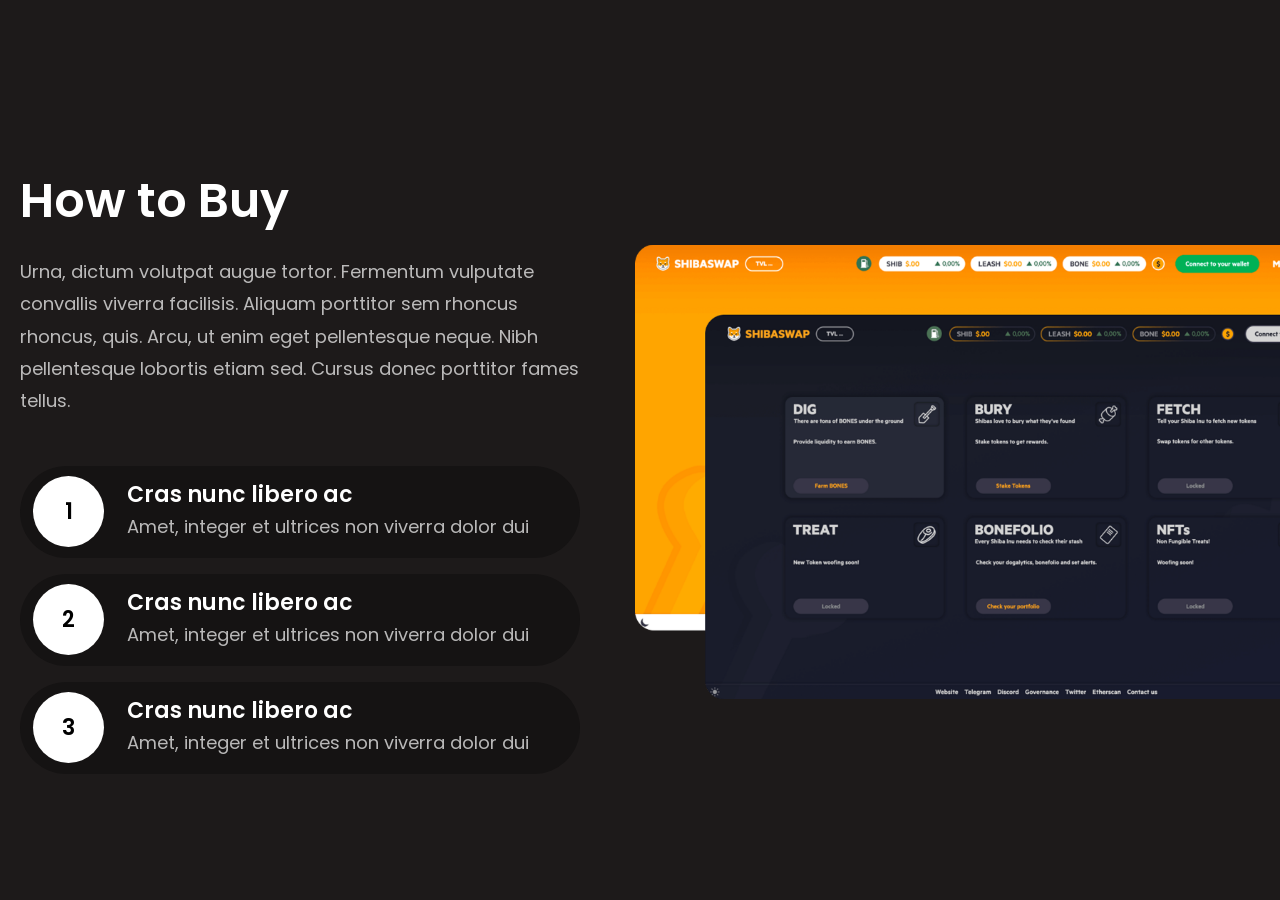
<file: index.html>
<!DOCTYPE html>
<html lang="en">

<head>
    <meta charset="UTF-8">
    <meta name="viewport" content="width=device-width, initial-scale=1.0">
    <title>Document</title>
    <link href="https://cdn.jsdelivr.net/npm/bootstrap@5.3.8/dist/css/bootstrap.min.css" rel="stylesheet"
        integrity="sha384-sRIl4kxILFvY47J16cr9ZwB07vP4J8+LH7qKQnuqkuIAvNWLzeN8tE5YBujZqJLB" crossorigin="anonymous">
    <link rel="stylesheet" href="../assets/css/style.css">
</head>

<body>
    <section class="min-vh-100 d-flex align-items-center justify-content-center">
        <div class="container-hero w-100 mx-auto">
            <div class="row-hero d-flex align-items-center justify-content-end">
                <div class="text-frame d-flex flex-column w-100 gap-xl-5 p-0">
                    <div class="left-box1 d-flex flex-column gap-4">
                        <p class="head-text fw-semibold text-white m-0">How to Buy</p>
                        <p class="para fw-normal m-0">Urna, dictum volutpat augue tortor. Fermentum
                            vulputate
                            convallis viverra facilisis. Aliquam porttitor sem rhoncus rhoncus, quis. Arcu, ut enim
                            eget
                            pellentesque neque. Nibh pellentesque lobortis etiam sed. Cursus donec porttitor fames
                            tellus.</p>
                    </div>

                    <div class="left-box2 d-flex flex-column gap-3">
                        <div class="hvr-list w-100 d-flex align-items-center flex-row">
                            <div
                                class="bullet d-flex justify-content-center align-items-center rounded-circle w-100 bg-white">
                                <p class="list-no fw-semibold text-black m-0">1</p>
                            </div>
                            <div class="list-txt d-flex flex-column ">
                                <p class="hvr-head fw-semibold text-white m-0">Cras nunc libero ac</p>
                                <p class="hvr-para fw-normal m-0">Amet, integer et ultrices non viverra dolor dui</p>
                            </div>
                        </div>
                        <div class="hvr-list w-100 d-flex align-items-center flex-row">
                            <div
                                class="bullet d-flex justify-content-center align-items-center rounded-circle w-100 bg-white">
                                <p class="list-no fw-semibold text-black m-0">2</p>
                            </div>
                            <div class="list-txt d-flex flex-column ">
                                <p class="hvr-head fw-semibold text-white m-0">Cras nunc libero ac</p>
                                <p class="hvr-para fw-normal m-0">Amet, integer et ultrices non viverra dolor dui</p>
                            </div>
                        </div>
                        <div class="hvr-list w-100 d-flex align-items-center flex-row">
                            <div
                                class="bullet d-flex justify-content-center align-items-center rounded-circle w-100 bg-white">
                                <p class="list-no fw-semibold text-black m-0">3</p>
                            </div>
                            <div class="list-txt d-flex flex-column ">
                                <p class="hvr-head fw-semibold text-white m-0">Cras nunc libero ac</p>
                                <p class="hvr-para fw-normal m-0">Amet, integer et ultrices non viverra dolor dui</p>
                            </div>
                        </div>
                    </div>
                </div>
                <div class="img-frame">
                    <img class="right-img" width="905" height="636" src="./assets/img/image 4.png" alt="">
                </div>
            </div>
        </div>
    </section>
    <script src="https://cdn.jsdelivr.net/npm/bootstrap@5.3.8/dist/js/bootstrap.bundle.min.js"
        integrity="sha384-FKyoEForCGlyvwx9Hj09JcYn3nv7wiPVlz7YYwJrWVcXK/BmnVDxM+D2scQbITxI"
        crossorigin="anonymous"></script>
</body>

</html>
</file>
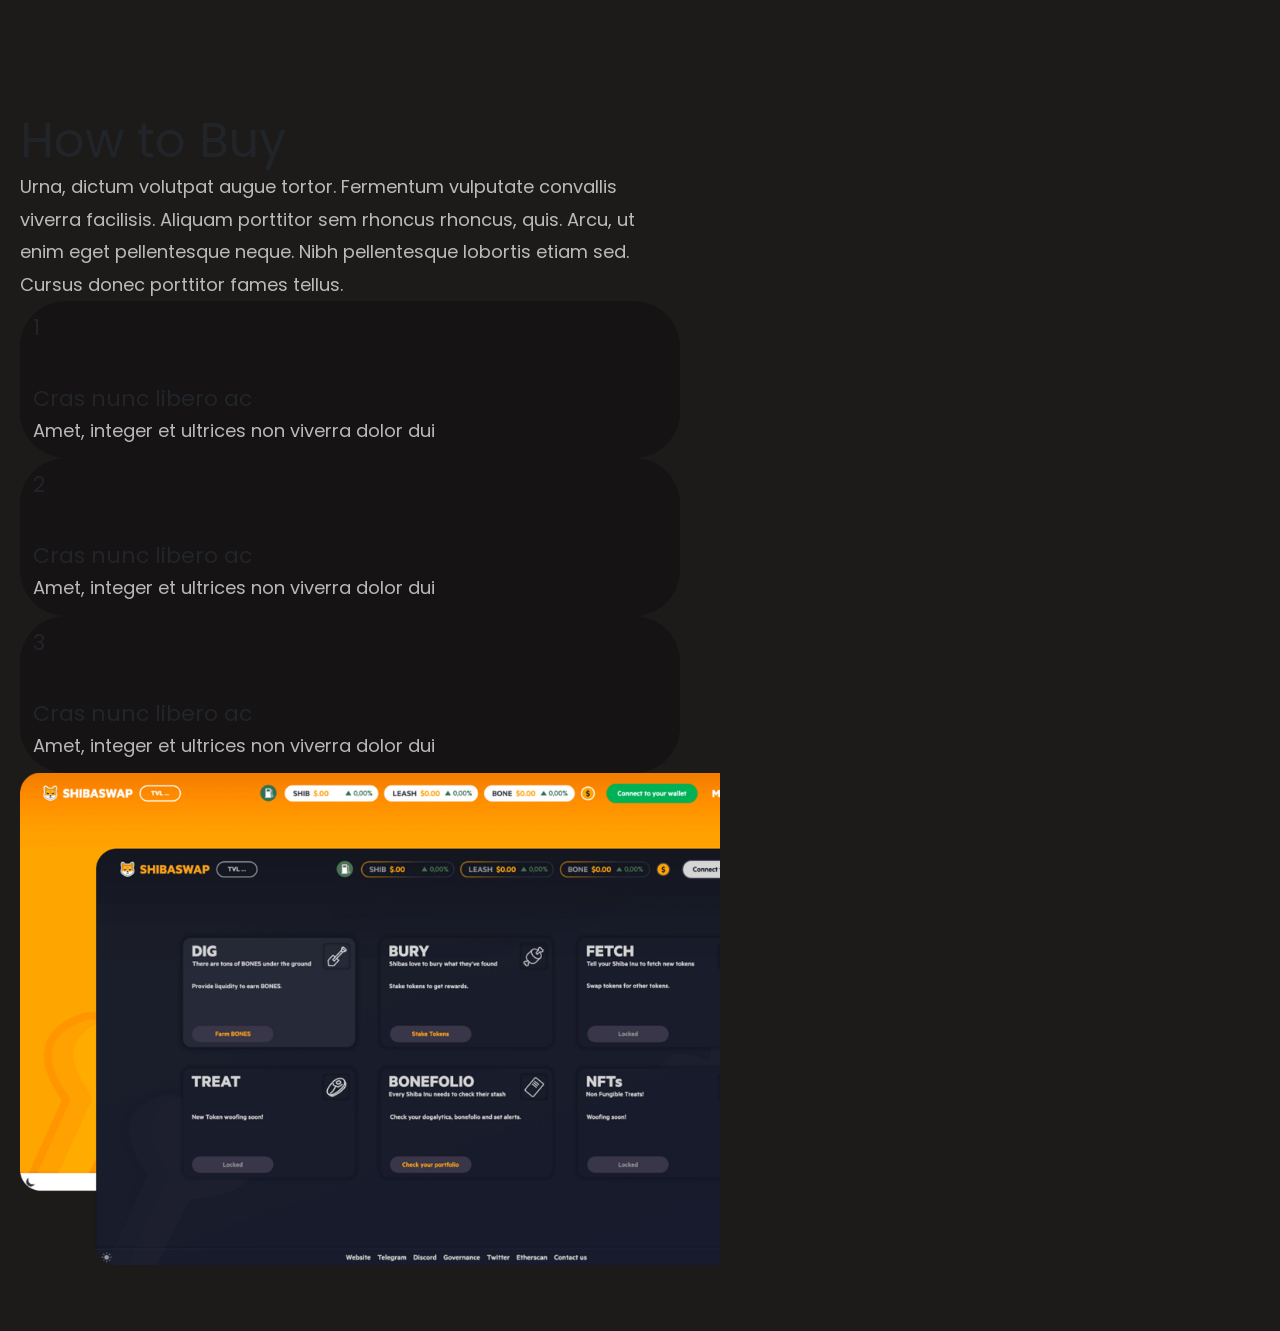
<file: assets/index.html>
<!DOCTYPE html>
<html lang="en">

<head>
    <meta charset="UTF-8">
    <meta name="viewport" content="width=device-width, initial-scale=1.0">
    <title>Document</title>
    <link href="https://cdn.jsdelivr.net/npm/bootstrap@5.3.8/dist/css/bootstrap.min.css" rel="stylesheet"
        integrity="sha384-sRIl4kxILFvY47J16cr9ZwB07vP4J8+LH7qKQnuqkuIAvNWLzeN8tE5YBujZqJLB" crossorigin="anonymous">
    <link rel="stylesheet" href="../assets/css/style.css">
</head>

<body>
    <section>
        <div class="container-hero">
            <div class="row-hero">
                <div class="text-frame p-0">
                    <div class="left-box1">
                        <p class="head-text m-0">How to Buy</p>
                        <p class="para m-0">Urna, dictum volutpat augue tortor. Fermentum
                            vulputate
                            convallis viverra facilisis. Aliquam porttitor sem rhoncus rhoncus, quis. Arcu, ut enim
                            eget
                            pellentesque neque. Nibh pellentesque lobortis etiam sed. Cursus donec porttitor fames
                            tellus.</p>
                    </div>

                    <div class="left-box2">
                        <div class="hvr-list">
                            <div class="bullet">
                                <p class="list-no m-0">1</p>
                            </div>
                            <div class="list-txt d-flex flex-column ">
                                <p class="hvr-head m-0">Cras nunc libero ac</p>
                                <p class="hvr-para m-0">Amet, integer et ultrices non viverra dolor dui</p>
                            </div>
                        </div>
                        <div class="hvr-list">
                            <div class="bullet">
                                <p class="list-no m-0">2</p>
                            </div>
                            <div class="list-txt d-flex flex-column ">
                                <p class="hvr-head m-0">Cras nunc libero ac</p>
                                <p class="hvr-para m-0">Amet, integer et ultrices non viverra dolor dui</p>
                            </div>
                        </div>
                        <div class="hvr-list">
                            <div class="bullet">
                                <p class="list-no m-0">3</p>
                            </div>
                            <div class="list-txt d-flex flex-column ">
                                <p class="hvr-head m-0">Cras nunc libero ac</p>
                                <p class="hvr-para m-0">Amet, integer et ultrices non viverra dolor dui</p>
                            </div>
                        </div>
                    </div>
                </div>
                <div class="img-frame">
                    <img class="right-img" width="905" height="636" src="./img/image 4.png" alt="">
                </div>
            </div>
        </div>
    </section>









    <script src="https://cdn.jsdelivr.net/npm/bootstrap@5.3.8/dist/js/bootstrap.bundle.min.js"
        integrity="sha384-FKyoEForCGlyvwx9Hj09JcYn3nv7wiPVlz7YYwJrWVcXK/BmnVDxM+D2scQbITxI"
        crossorigin="anonymous"></script>
</body>

</html>
</file>
<file: assets/css/style.css>
@import url('https://fonts.googleapis.com/css2?family=Poppins:ital,wght@0,100;0,200;0,300;0,400;0,500;0,600;0,700;0,800;0,900;1,100;1,200;1,300;1,400;1,500;1,600;1,700;1,800;1,900&display=swap');

        * {
            padding: 0;
            margin: 0;
            box-sizing: border-box;
            list-style-type: none;
            text-decoration: none;
            font-family: "Poppins", sans-serif;
        }

        section {
            background-color: rgba(29, 26, 26, 1);
        }

        .container-hero {
            max-width: 1940px;
            padding-left: 20px;
            padding-bottom: 66px;
            padding-top: 110px;
        }

        .row-hero {
            gap: 55px;
        }

        .text-frame {
            max-width: 660px;
            min-height: 569px;
        }

        .head-text {
            font-size: 48px;
            line-height: 128%;
        }

        .para {
            line-height: 180%;
            font-size: 18px;
            color: rgba(255, 255, 255, 0.7);
        }

        .list-no {
            font-size: 22px;
            line-height: 150%;
        }

        .hvr-head {
            font-size: 22px;
            line-height: 150%;
        }

        .hvr-para {
            font-size: 18px;
            line-height: 180%;
            color: rgba(255, 255, 255, 0.7);
            /* font-weight: 400; */
        }

        .hvr-list {
            padding-left: 13px;
            padding-top: 10px;
            padding-bottom: 11px;
            /* height: 92px; */
            border-radius: 46px;
            background-color: rgba(21, 19, 19, 1);
            gap: 23px;
            cursor: pointer;
            transition: all 300ms;
        }

        .bullet {
            max-width: 71px;
            height: 71px;
            cursor: pointer;
            transition: all 300ms;
        }

        .hvr-list:hover .bullet {
            background: linear-gradient(90deg, #FFA800 0%, #F06500 100%);
        }

        .hvr-list:hover {
            background: #0C0B0B;
        }

        @media (max-width: 1400px) {
            .right-img {
                max-width: 700px;
                height: auto;
                width: 100%;
                min-width: 645px;
            }
        }

        @media (max-width: 1200px) {
            .row-hero {
                gap: 40px;
                flex-direction: column;
                align-items: center;
            }

            .text-frame {
                gap: 44px;
            }

            .head-text {
                text-align: center;
            }

            .para {
                text-align: center;
            }
        }

        @media (max-width: 768px) {
            .left-box1 {
                padding-right: 10px;
            }

            .left-box2 {
                padding-right: 10px;
            }

            .hvr-list {
                padding: 15px;
                height: auto;
                border-radius: 20px;
                align-items: flex-start;
            }

            .para,
            .hvr-para {
                font-size: 16px;
                line-height: 1.7;
            }

            .head-text {
                font-size: 36px;
            }

            .hvr-head {
                font-size: 18px;
            }

            .right-img {
                width: 100%;
                min-width: 0;
            }

            .hvr-list {
                width: 100%;
            }

            .text-frame {
                gap: 38px;
            }
        }

        @media (max-width: 576px) {
            .hvr-list {
                display: flex;
                gap: 15px;
                padding: 12px;
                align-items: center;
            }

            .head-text {
                font-size: 30px;
            }

            .right-title {
                font-size: 16px;
            }

            .row-hero {
                gap: 30px;
            }

            .text-frame {
                gap: 32px;
            }
        }
</file>
